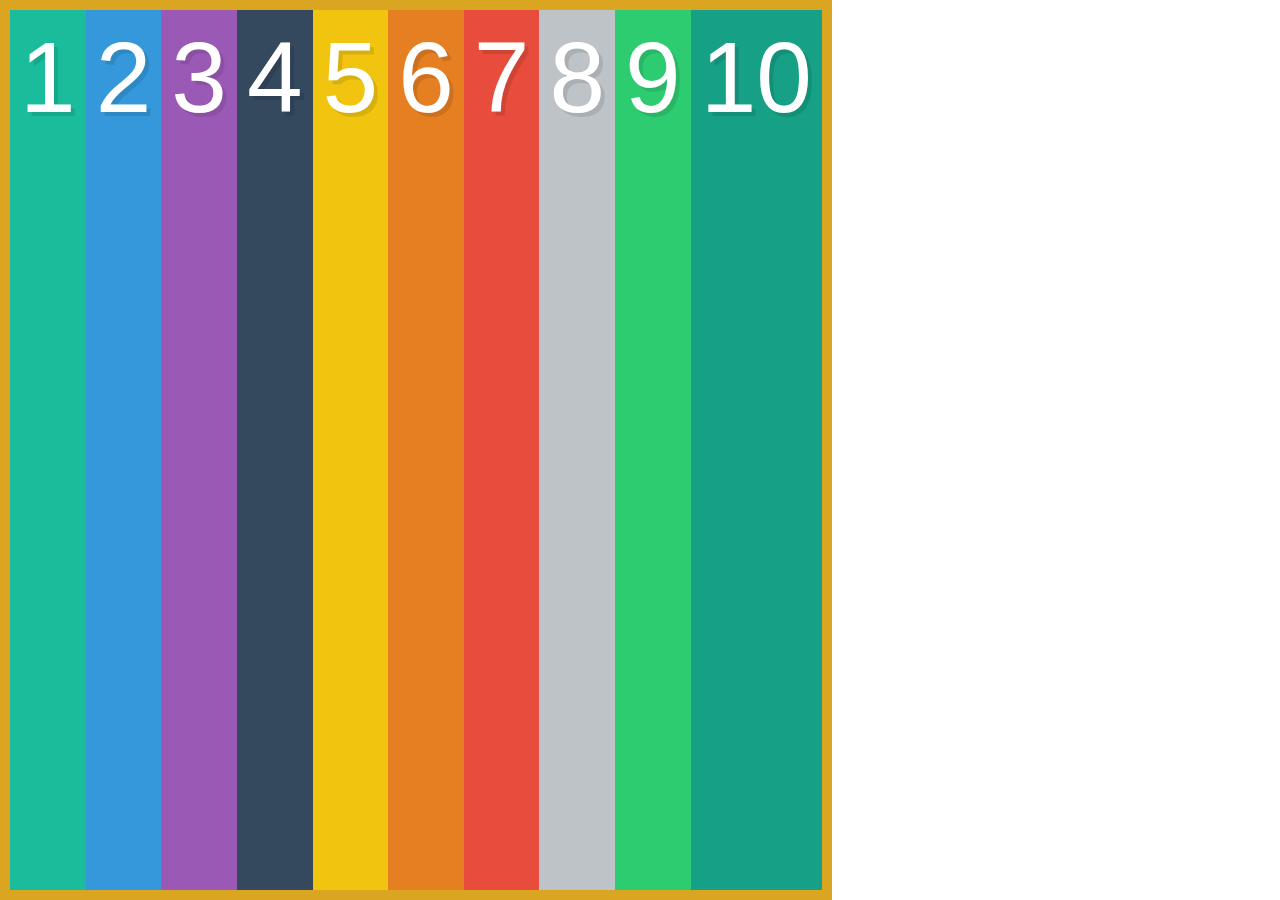
<file: v1/index.html>
<!DOCTYPE html>
<html>
  <head>
    <meta charset="utf-8">
    <title>flex lesson demo</title>
    <link rel="stylesheet" href="style.css">
    <link rel="stylesheet" href="normalize.css">
  </head>
  <body>
    <div class="container">
      <div class="box box1">1</div>
      <div class="box box2">2</div>
      <div class="box box3">3</div>
      <div class="box box4">4</div>
      <div class="box box5">5</div>
      <div class="box box6">6</div>
      <div class="box box7">7</div>
      <div class="box box8">8</div>
      <div class="box box9">9</div>
      <div class="box box10">10</div>
    </div>
  </body>
</html>
</file>
<file: v1/style.css>
* {-moz-box-sizing: border-box; -webkit-box-sizing: border-box; box-sizing: border-box;}

.box {
  color: white;
  font-size: 100px;
  text-align: center;
  text-shadow: 4px 4px 0 rgba(0,0,0,0.1);
  padding: 10px
}

.box1{background-color: #1abc9c}
.box2{background-color: #3498db}
.box3{background-color: #9b59b6}
.box4{background-color: #34495e}
.box5{background-color: #f1c40f}
.box6{background-color: #e67e22}
.box7{background-color: #e74c3c}
.box8{background-color: #bdc3c7}
.box9{background-color: #2ecc71}
.box10{background-color: #16a085}

.container {
  display: inline-flex;
  border: 10px solid goldenrod;
  height: 100vh;
}
</file>
